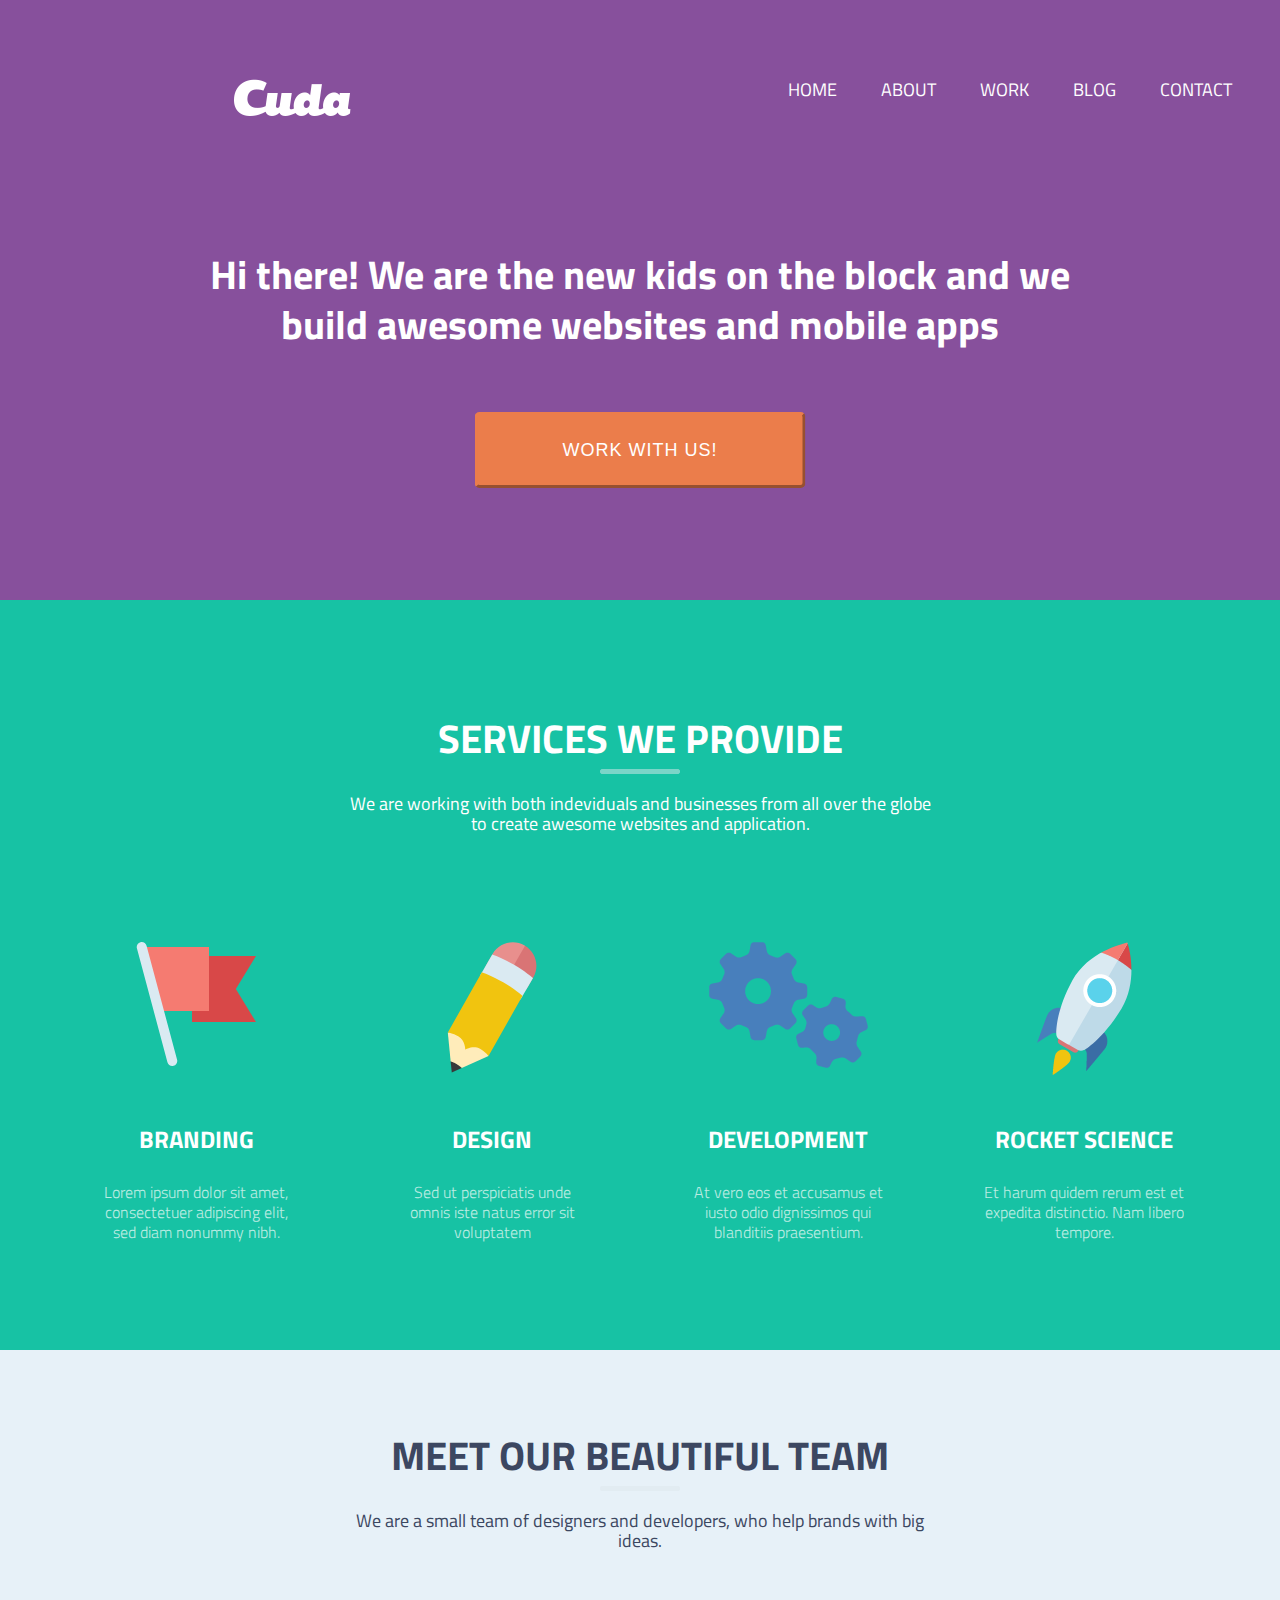
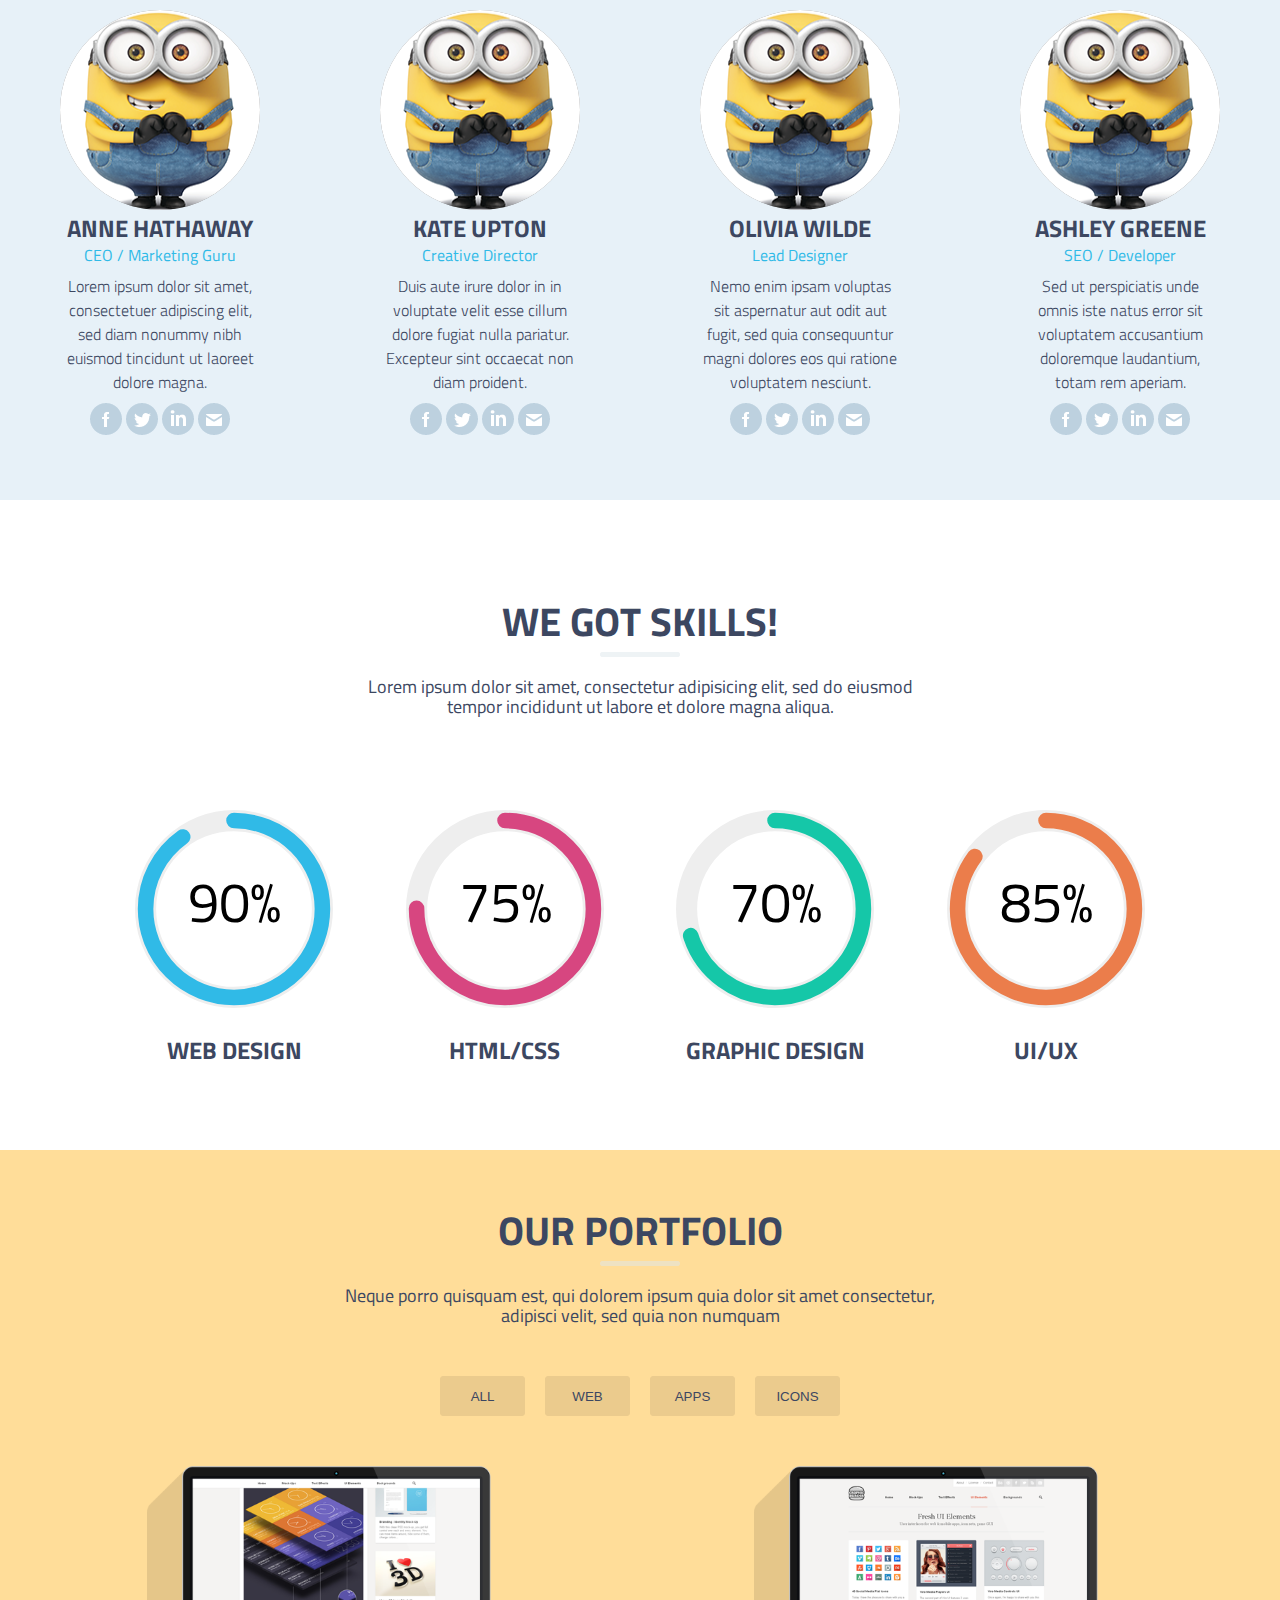
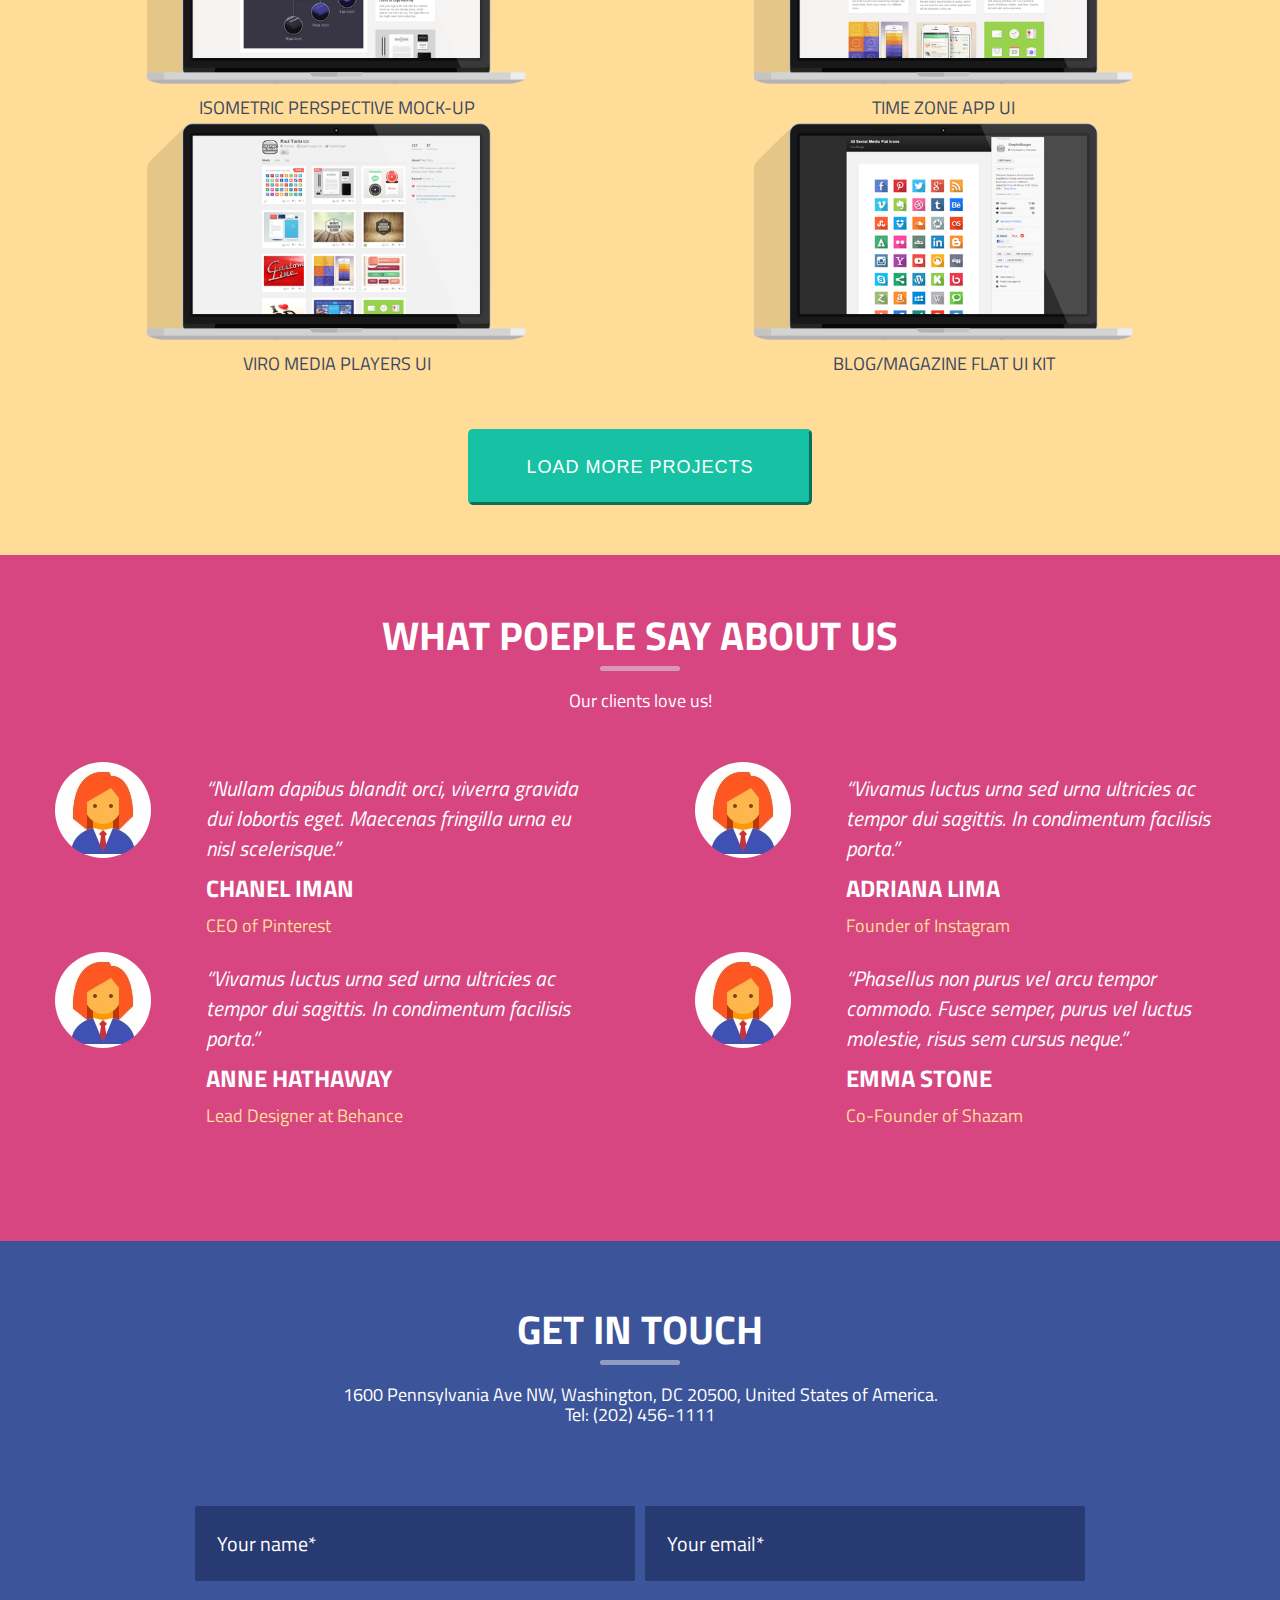
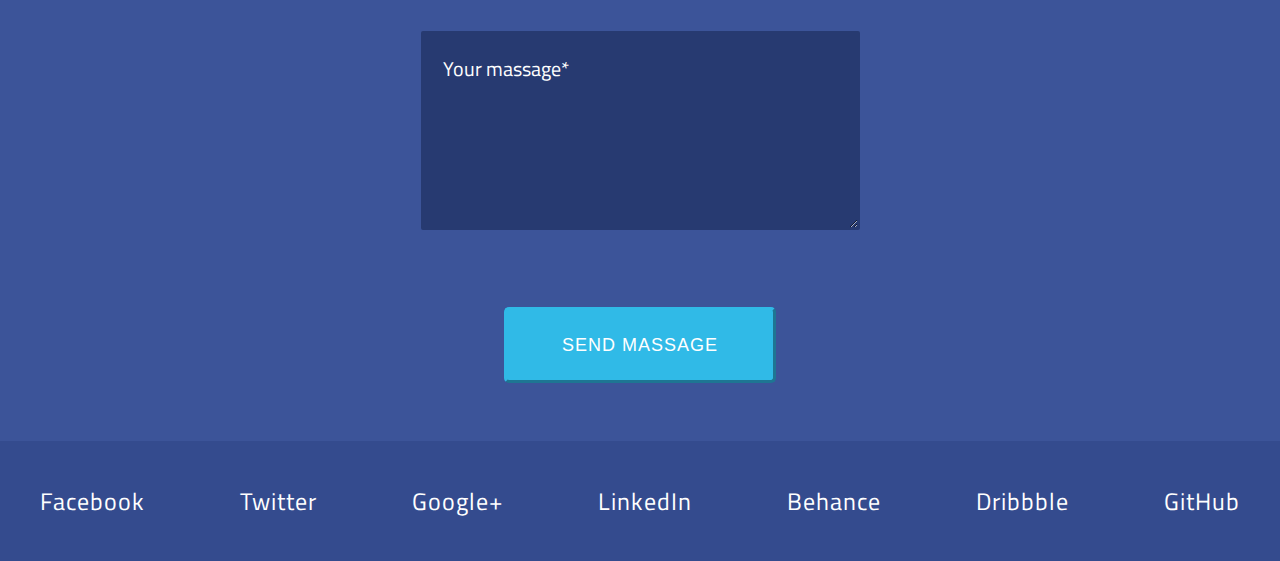
<file: index.html>
<!DOCTYPE html>
<html lang="en">
  <head>
    <title>Cuda</title>
    <meta charset="UTF-8" />
    <link href="css/style.css" rel="stylesheet" />
    <link
      href="https://fonts.googleapis.com/css2?family=Titillium+Web:wght@400;700&display=swap"
      rel="stylesheet"
    />
  </head>
  <body>
    <header class="header-container">
      <div class="logo">
        <img src="img/logo.png" alt="logo" />
      </div>
      <nav class="navigation-container">
        <ul class="navigation-list">
          <li class="navigation-item"><a href="">Home</a></li>
          <li class="navigation-item"><a href="">About</a></li>
          <li class="navigation-item"><a href="">Work</a></li>
          <li class="navigation-item"><a href="">Blog</a></li>
          <li class="navigation-item"><a href="">Contact</a></li>
        </ul>
      </nav>
      <div class="welcome-container">
        <p class="welcome-text">
          Hi there! We are the new kids on the block and we build awesome
          websites and mobile apps
        </p>
        <div class="welcome-button-work">
          <form action="" method="POST">
            <input type="button" value="work with us!" class="button-work" />
          </form>
        </div>
      </div>
    </header>
    <section class="services-container">
      <div class="title-container">
        <h2 class="title">Services we provide</h2>
        <div class="horisontal-line"></div>
        <p class="title-text">
          We are working with both indeviduals and businesses from all over the
          globe to create awesome websites and application.
        </p>
      </div>
      <div class="services-description-container">
        <div class="services-description">
          <div class="services-icon">
            <img src="img/flag.png" alt="flag" id="flag" />
          </div>
          <div>
            <h5 class="services-title">Branding</h5>
            <p class="services-description-text">
              Lorem ipsum dolor sit amet, consectetuer adipiscing elit, sed diam
              nonummy nibh.
            </p>
          </div>
        </div>
        <div class="services-description">
          <div class="services-icon">
            <img src="img/pencil.png" alt="pencil" id="pencil" />
          </div>
          <div>
            <h5 class="services-title">Design</h5>
            <p class="services-description-text">
              Sed ut perspiciatis unde omnis iste natus error sit voluptatem
            </p>
          </div>
        </div>
        <div class="services-description">
          <div class="services-icon">
            <img src="img/bolt.png" alt="bolt" id="bolt" />
          </div>
          <div>
            <h5 class="services-title">Development</h5>
            <p class="services-description-text">
              At vero eos et accusamus et iusto odio dignissimos qui blanditiis
              praesentium.
            </p>
          </div>
        </div>
        <div class="services-description">
          <div class="services-icon">
            <img src="img/rocket.png" alt="rocket" id="rocket" />
          </div>
          <div>
            <h5 class="services-title">Rocket science</h5>
            <p class="services-description-text">
              Et harum quidem rerum est et expedita distinctio. Nam libero
              tempore.
            </p>
          </div>
        </div>
      </div>
    </section>
    <section class="team-container">
      <div class="title-container">
        <h2 class="title">Meet our beautiful team</h2>
        <div class="horisontal-line"></div>
        <div class="title-text">
          <p>
            We are a small team of designers and developers, who help brands
            with big ideas.
          </p>
        </div>
      </div>
      <div class="team-person-container">
        <div class="person-description">
          <img src="img/person.png" alt="Anne Hathaway" class="person-foto" />
          <h5 class="person-name">Anne Hathaway</h5>
          <h6 class="person-profession">CEO / Marketing Guru</h6>
          <p class="person-info">
            Lorem ipsum dolor sit amet, consectetuer adipiscing elit, sed diam
            nonummy nibh euismod tincidunt ut laoreet dolore magna.
          </p>
          <div class="person-link">
            <a href=""><img src="img/fb.png" alt="facebook" /></a>
            <a href=""><img src="img/tw.png" alt="Twitter" /></a>
            <a href=""><img src="img/in.png" alt="LinkedIn" /></a>
            <a href="mailto:domskamarija@gmail.com"
              ><img src="img/mail.png" alt="Mail"
            /></a>
          </div>
        </div>
        <div class="person-description">
          <img src="img/person.png" alt="Kate Upton" class="person-foto" />
          <h5 class="person-name">Kate Upton</h5>
          <h6 class="person-profession">Creative Director</h6>
          <p class="person-info">
            Duis aute irure dolor in in voluptate velit esse cillum dolore
            fugiat nulla pariatur. Excepteur sint occaecat non diam proident.
          </p>
          <div class="person-link">
            <a href=""><img src="img/fb.png" alt="facebook" /></a>
            <a href=""><img src="img/tw.png" alt="Twitter" /></a>
            <a href=""><img src="img/in.png" alt="LinkedIn" /></a>
            <a href="mailto:domskamarija@gmail.com"
              ><img src="img/mail.png" alt="Mail"
            /></a>
          </div>
        </div>
        <div class="person-description">
          <img src="img/person.png" alt="Olivia Wilde" class="person-foto" />
          <h5 class="person-name">Olivia Wilde</h5>
          <h6 class="person-profession">Lead Designer</h6>
          <p class="person-info">
            Nemo enim ipsam voluptas sit aspernatur aut odit aut fugit, sed quia
            consequuntur magni dolores eos qui ratione voluptatem nesciunt.
          </p>
          <div class="person-link">
            <a href=""><img src="img/fb.png" alt="facebook" /></a>
            <a href=""><img src="img/tw.png" alt="Twitter" /></a>
            <a href=""><img src="img/in.png" alt="LinkedIn" /></a>
            <a href="mailto:domskamarija@gmail.com"
              ><img src="img/mail.png" alt="Mail"
            /></a>
          </div>
        </div>
        <div class="person-description">
          <img src="img/person.png" alt="Ashley Greene" class="person-foto" />
          <h5 class="person-name">Ashley Greene</h5>
          <h6 class="person-profession">SEO / Developer</h6>
          <p class="person-info">
            Sed ut perspiciatis unde omnis iste natus error sit voluptatem
            accusantium doloremque laudantium, totam rem aperiam.
          </p>
          <div class="person-link">
            <a href=""><img src="img/fb.png" alt="facebook" /></a>
            <a href=""><img src="img/tw.png" alt="Twitter" /></a>
            <a href=""><img src="img/in.png" alt="LinkedIn" /></a>
            <a href="mailto:domskamarija@gmail.com"
              ><img src="img/mail.png" alt="Mail"
            /></a>
          </div>
        </div>
      </div>
    </section>
    <section class="skills-container">
      <div class="title-container">
        <h2 class="title">WE GOT SKILLS!</h2>
        <div class="horisontal-line"></div>
        <p class="title-text">
          Lorem ipsum dolor sit amet, consectetur adipisicing elit, sed do
          eiusmod tempor incididunt ut labore et dolore magna aliqua.
        </p>
      </div>
      <div class="skills-diagram-container">
        <div class="skills-diagram">
          <svg viewBox="0 0 36 36" class="diagram-box circle-90">
            <path
              d="M18 2.0845
          a 15.9155 15.9155 0 0 1 0 31.831
          a 15.9155 15.9155 0 0 1 0 -31.831"
              fill="none"
              stroke="#444"
              stroke-width="1"
              class="circle-basic"
            />
            <path
              d="M18 2.0845
            a 15.9155 15.9155 0 0 1 0 31.831
            a 15.9155 15.9155 0 0 1 0 -31.831"
              fill="none"
              stroke="#444"
              stroke-width="1"
              stroke-dasharray="90, 100"
              class="circle"
            />
            <text x="18" y="20.35" class="percentage">90%</text>
          </svg>
          <h5 class="skills-diagram-title">Web Design</h5>
        </div>
        <div class="skills-diagram">
          <svg viewBox="0 0 36 36" class="diagram-box circle-75">
            <path
              d="M18 2.0845
            a 15.9155 15.9155 0 0 1 0 31.831
            a 15.9155 15.9155 0 0 1 0 -31.831"
              fill="none"
              stroke="#444"
              stroke-width="1"
              class="circle-basic"
            />
            <path
              d="M18 2.0845
            a 15.9155 15.9155 0 0 1 0 31.831
            a 15.9155 15.9155 0 0 1 0 -31.831"
              fill="none"
              stroke="#444"
              stroke-width="1"
              stroke-dasharray="75, 100"
              class="circle"
            />
            <text x="18" y="20.35" class="percentage">75%</text>
          </svg>
          <h5 class="skills-diagram-title">HTML/CSS</h5>
        </div>
        <div class="skills-diagram">
          <svg viewBox="0 0 36 36" class="diagram-box circle-70">
            <path
              d="M18 2.0845
                    a 15.9155 15.9155 0 0 1 0 31.831
                    a 15.9155 15.9155 0 0 1 0 -31.831"
              fill="none"
              stroke="#444"
              stroke-width="1"
              class="circle-basic"
            />
            <path
              d="M18 2.0845
                    a 15.9155 15.9155 0 0 1 0 31.831
                    a 15.9155 15.9155 0 0 1 0 -31.831"
              fill="none"
              stroke="#444"
              stroke-width="1"
              stroke-dasharray="70, 100"
              class="circle"
            />
            <text x="18" y="20.35" class="percentage">70%</text>
          </svg>
          <h5 class="skills-diagram-title">Graphic Design</h5>
        </div>
        <div class="skills-diagram">
          <svg viewBox="0 0 36 36" class="diagram-box circle-85">
            <path
              d="M18 2.0845
                      a 15.9155 15.9155 0 0 1 0 31.831
                      a 15.9155 15.9155 0 0 1 0 -31.831"
              fill="none"
              stroke="#444"
              stroke-width="1"
              class="circle-basic"
            />
            <path
              d="M18 2.0845
                      a 15.9155 15.9155 0 0 1 0 31.831
                      a 15.9155 15.9155 0 0 1 0 -31.831"
              fill="none"
              stroke="#444"
              stroke-width="1"
              stroke-dasharray="85, 100"
              class="circle"
            />
            <text x="18" y="20.35" class="percentage">85%</text>
          </svg>
          <h5 class="skills-diagram-title">UI/UX</h5>
        </div>
      </div>
    </section>
    <section class="portfolio-container">
      <div class="title-container">
        <h2 class="title">Our portfolio</h2>
        <div class="horisontal-line"></div>
        <p class="title-text">
          Neque porro quisquam est, qui dolorem ipsum quia dolor sit amet
          consectetur, adipisci velit, sed quia non numquam
        </p>
      </div>
      <div class="portfolio-navigation">
        <form action="" method="POST">
          <label for="all_button">
            <input
              type="button"
              value="All"
              name="all_button"
              id="all_button"
              class="portfolio-navigation-button"
            />
          </label>
        </form>
        <form action="" method="POST">
          <label for="web_button">
            <input
              type="button"
              value="Web"
              name="web_button"
              id="web_button"
              class="portfolio-navigation-button"
            />
          </label>
        </form>
        <form action="" method="POST">
          <label for="apps_button">
            <input
              type="button"
              value="Apps"
              name="apps_button"
              id="apps_button"
              class="portfolio-navigation-button"
            />
          </label>
        </form>
        <form action="" method="POST">
          <label for="icons_button">
            <input
              type="button"
              value="Icons"
              name="icons_button"
              id="icons_button"
              class="portfolio-navigation-button"
            />
          </label>
        </form>
      </div>
      <div class="portfolio-description-container">
        <div class="portfolio-description">
          <img
            src="img/isometric.png"
            alt="Isometric Perspective Mock-Up"
            class="portfolio-icon"
          />
          <p>Isometric Perspective Mock-Up</p>
        </div>
        <div class="portfolio-description">
          <img
            src="img/time.png"
            alt="Time Zone App UI"
            class="portfolio-icon"
          />
          <p>Time Zone App UI</p>
        </div>
        <div class="portfolio-description">
          <img
            src="img/viro.png"
            alt="Viro Media Players UI"
            class="portfolio-icon"
          />
          <p>Viro Media Players UI</p>
        </div>
        <div class="portfolio-description">
          <img
            src="img/blog.png"
            alt="Blog / Magazine Flat UI Kit"
            class="portfolio-icon"
          />
          <p>Blog/Magazine Flat UI Kit</p>
        </div>
      </div>
      <div>
        <form class="load-buttom">
          <input
            type="button"
            value="LOAD MORE PROJECTS"
            class="portfolio-button"
          />
        </form>
      </div>
    </section>
    <section class="about-us-container">
      <div class="title-container">
        <h2 class="title">WHAT POEPLE SAY ABOUT US</h2>
        <div class="horisontal-line"></div>
        <p class="title-text">Our clients love us!</p>
      </div>
      <div class="reviews-container">
        <div class="reviews">
          <div>
            <img src="img/woman.jpg" alt="woman icon" class="reviews-foto" />
          </div>
          <div class="reviews-text-container">
            <p class="reviews-text">
              “Nullam dapibus blandit orci, viverra gravida dui lobortis eget.
              Maecenas fringilla urna eu nisl scelerisque.”
            </p>
            <h5 class="reviewer-name">Chanel Iman</h5>
            <p class="reviewer-profession">CEO of Pinterest</p>
          </div>
        </div>
        <div class="reviews">
          <div>
            <img src="img/woman.jpg" alt="woman icon" class="reviews-foto" />
          </div>
          <div class="reviews-text-container">
            <p class="reviews-text">
              “Vivamus luctus urna sed urna ultricies ac tempor dui sagittis. In
              condimentum facilisis porta.”
            </p>
            <h5 class="reviewer-name">ADRIANA LIMA</h5>
            <p class="reviewer-profession">Founder of Instagram</p>
          </div>
        </div>
        <div class="reviews">
          <div>
            <img src="img/woman.jpg" alt="woman icon" class="reviews-foto" />
          </div>
          <div class="reviews-text-container">
            <p class="reviews-text">
              “Vivamus luctus urna sed urna ultricies ac tempor dui sagittis. In
              condimentum facilisis porta.”
            </p>
            <h5 class="reviewer-name">ANNE HATHAWAY</h5>
            <p class="reviewer-profession">Lead Designer at Behance</p>
          </div>
        </div>
        <div class="reviews">
          <div>
            <img src="img/woman.jpg" alt="woman icon" class="reviews-foto" />
          </div>
          <div class="reviews-text-container">
            <p class="reviews-text">
              “Phasellus non purus vel arcu tempor commodo. Fusce semper, purus
              vel luctus molestie, risus sem cursus neque.”
            </p>
            <h5 class="reviewer-name">EMMA STONE</h5>
            <p class="reviewer-profession">Co-Founder of Shazam</p>
          </div>
        </div>
      </div>
    </section>
    <section class="touch-container">
      <div class="title-container">
        <h2 class="title">Get in touch</h2>
        <div class="horisontal-line"></div>
        <p class="title-text">
          1600 Pennsylvania Ave NW, Washington, DC 20500, United States of
          America. Tel: (202) 456-1111
        </p>
      </div>
      <div class="massage-container">
        <form class="massage-name" action="" method="POST">
          <label for="name"
            ><input
              type="text"
              name="name"
              id="name"
              value="Your name*"
              required
              class="massage-field"
          /></label>
        </form>
        <form class="massage-mail" action="" method="POST">
          <label for="email"
            ><input
              type="text"
              name="email"
              id="email"
              value="Your email*"
              required
              class="massage-field"
          /></label>
        </form>
        <form class="massage-text" action="" method="POST">
          <textarea
            name="massage"
            id="massage"
            placeholder="Your massage*"
            rows="5"
            class="massage-field massage-field-writte"
          ></textarea>
        </form>
        <form class="massage-button" action="" method="POST">
          <input
            id="send"
            type="button"
            value="send massage"
            class="massage-button-send"
          />
        </form>
      </div>
    </section>
    <footer class="social-madia-container">
      <ul class="social-madia-list">
        <li><a href="" class="social-madia-item">Facebook</a></li>
        <li><a href="" class="social-madia-item">Twitter</a></li>
        <li><a href="" class="social-madia-item">Google+</a></li>
        <li><a href="" class="social-madia-item">LinkedIn</a></li>
        <li><a href="" class="social-madia-item">Behance</a></li>
        <li><a href="" class="social-madia-item">Dribbble</a></li>
        <li><a href="" class="social-madia-item">GitHub</a></li>
      </ul>
    </footer>
  </body>
</html>
</file>
<file: css/style.css>
* {
  padding: 0;
  margin: 0;
  box-sizing: border-box;
}
body {
  font-family: "Titillium Web", sans-serif;
}
.header-container {
  background-color: #87509c;
  width: 100%;
  height: 600px;
  color: #ffffff;
  position: relative;
}
.logo {
  width: 120px;
  height: 40px;
  position: absolute;
  margin-top: 60px;
  margin-left: 15%;
}
.navigation-container {
  position: absolute;
  margin-top: 70px;
  margin-left: 60%;
}
.navigation-list a {
  text-decoration: none;
  color: #ffffff;
}
.navigation-item {
  display: inline-block;
  font-size: 18px;
  line-height: 20px;
  text-transform: uppercase;
  text-align: center;
  padding: 10px 20px;
}
.navigation-item:hover {
  background-color: #643a79;
  border-radius: 4px;
}
.welcome-container {
  position: absolute;
  top: 50%;
  left: 50%;
  margin-right: -50%;
  transform: translate(-50%, -50%);
}
.welcome-text {
  font-size: 40px;
  line-height: 50px;
  font-weight: 700;
  text-align: center;
  width: 70%;
  margin: auto;
}
.welcome-button-work {
  position: absolute;
  left: 50%;
  margin-right: -50%;
  transform: translate(-50%, -50%);
  margin: 100px auto;
}
.button-work {
  color: #ffffff;
  background-color: #eb7d4b;
  font-size: 18px;
  text-transform: uppercase;
  line-height: 20px;
  letter-spacing: 1px;
  padding: 25px 85px;
  width: 100%;
  border: 3px outset #eb7d4b;
  border-radius: 5px;
}
.services-container {
  background-color: #17c2a4;
  color: #ffffff;
  height: 750px;
  max-width: 100%;
  display: flex;
  flex-direction: column;
  justify-content: space-evenly;
  align-items: center;
}

.services-description-container {
  width: 100%;
  height: 300px;
  display: flex;
  flex-direction: row;
  justify-content: space-evenly;
  align-items: center;
}
.services-description {
  width: 200px;
  height: 300px;
  text-align: center;
  display: flex;
  flex-direction: column;
  justify-content: space-between;
  align-items: center;
}
.services-title {
  font-size: 24px;
  font-weight: 700;
  text-transform: uppercase;
  margin-bottom: 25px;
}
.services-description-text {
  font-size: 16px;
  font-weight: 300;
  line-height: 20px;
  opacity: 0.7;
}
.services-icon {
  height: 100px;
  width: auto;
  justify-self: start;
}
.team-container {
  background-color: #e7f1f8;
  color: #3c4761;
  height: 750px;
  max-width: 100%;
  display: flex;
  flex-direction: column;
  justify-content: space-evenly;
  align-items: center;
}
.team-person-container {
  height: 400px;
  width: 100%;
  display: flex;
  flex-direction: row;
  justify-content: space-around;
  align-items: center;
}
.person-description {
  width: 220px;
  height: 450px;
  display: flex;
  flex-direction: column;
  align-items: center;
  justify-content: space-evenly;
}
.person-foto {
  width: 200px;
  height: 200px;
  background-color: #878787;
  border: 1px none #878787;
  border-radius: 100%;
}
.person-name {
  font-size: 24px;
  font-weight: 700;
  line-height: 18px;
  text-transform: uppercase;
}
.person-profession {
  color: #30bae7;
  font-size: 16px;
  font-weight: 400;
  line-height: 18px;
}
.person-info {
  font-size: 16px;
  font-weight: 300;
  line-height: 24px;
  height: 120px;
  width: 200px;
  text-align: center;
}
.skills-container {
  color: #3c4761;
  height: 650px;
  max-width: 100%;
  display: flex;
  flex-direction: column;
  justify-content: space-evenly;
  align-items: center;
}
.skills-diagram-container {
  width: 90%;
  display: flex;
  flex-direction: row;
  flex-wrap: wrap;
  justify-content: space-evenly;
  align-items: center;
}
.skills-diagram {
  display: flex;
  height: 250px;
  flex-direction: column;
  justify-content: space-between;
  align-items: center;
}
.skills-diagram-title {
  font-size: 24px;
  font-weight: 700;
  line-height: 18px;
  text-transform: uppercase;
}
.diagram-box {
  width: 200px;
  height: 200px;
  display: flex;
  align-items: center;
  justify-content: space-around;
}
.circle-basic {
  fill: none;
  stroke: #eee;
  stroke-width: 3.8;
}
.circle {
  fill: none;
  stroke-width: 2.8;
  stroke-linecap: round;
  animation: progress 1s ease-out forwards;
}
@keyframes progress {
  0% {
    stroke-dasharray: 0 100;
  }
}
.circle-90 .circle {
  stroke: #30bae7;
}
.circle-75 .circle {
  stroke: #d74680;
}
.circle-70 .circle {
  stroke: #15c7a8;
}
.circle-85 .circle {
  stroke: #eb7d4b;
}
.percentage {
  text-anchor: middle;
  font-size: 10px;
}
.container {
  padding: 200px 100px;
  width: 100%;
  height: 100%;
}
.portfolio-container {
  background-color: #ffdd99;
  color: #3c4761;
  padding-top: 50px;
  height: 100%;
  width: 100%;
  display: flex;
  flex-direction: column;
  justify-content: space-evenly;
  align-items: center;
}
.portfolio-navigation {
  display: flex;
  margin-top: 50px;
  width: 400px;
  flex-direction: row;
  justify-content: space-between;
  align-items: center;
}
.portfolio-navigation-button {
  padding: auto;
  width: 85px;
  height: 40px;
  background-color: #ebcb8d;
  border: 1px solid #ebcb8d;
  border-radius: 3px;
  text-transform: uppercase;
  color: #3c4761;
}
.portfolio-navigation-button:hover {
  background-color: #fff;
}
.portfolio-description-container {
  width: 100%;
  margin: 50px auto;
  display: flex;
  flex-direction: row;
  flex-wrap: wrap;
  justify-content: space-evenly;
  align-content: space-evenly;
}
.portfolio-icon {
  width: 70%;
}
.portfolio-description {
  text-align: center;
  font-size: 18px;
  line-height: 30px;
  font-weight: 400;
  text-transform: uppercase;
}
.portfolio-button {
  color: #ffffff;
  background-color: #17c2a4;
  font-size: 18px;
  text-transform: uppercase;
  line-height: 20px;
  letter-spacing: 1px;
  padding: 25px 55px;
  width: 100%;
  border: 3px outset #17c2a4;
  border-radius: 5px;
  margin-bottom: 50px;
}
.about-us-container {
  padding-top: 50px;
  padding-bottom: 50px;
  height: 100%;
  background-color: #d74680;
  color: #fff;
  display: flex;
  flex-direction: column;
  justify-content: space-evenly;
  align-items: center;
}
.reviews-container {
  width: 100%;
  height: 100%;
  margin: 50px auto;
  display: flex;
  flex-direction: row;
  flex-wrap: wrap;
  justify-content: space-evenly;
  align-content: space-evenly;
}
.reviews {
  width: 50%;
  height: 100%;
  display: flex;
  flex-direction: row;
  justify-content: space-evenly;
  align-items: start;
}
.reviews-foto {
  border: 1px solid #d74680;
  border-radius: 100%;
}
.reviews-text-container {
  display: flex;
  flex-direction: column;
  justify-content: space-evenly;
  align-items: start;
  height: 190px;
}
.reviews-text {
  font-size: 21px;
  line-height: 30px;
  font-style: italic;
  max-width: 380px;
  text-align:start;
}
.reviewer-name {
  font-size: 24px;
  font-weight: 700;
  line-height: 26px;
  text-transform: uppercase;
}
.reviewer-profession {
  color: #ffdd99;
  font-size: 18px;
  line-height: 26px;
}
.touch-container {
  height: 800px;
  background-color: #3c5499;
  color: #fff;
  display: flex;
  flex-direction: column;
  justify-content: space-evenly;
  align-items: center;
}
.massage-container {
  height: 500px;
  width: 900px;
  display: grid;
  grid-template-areas:
    "massage-name massage-mail"
    "massage-text massage-text"
    "massage-button massage-button";
  grid-template-rows: 1fr 2fr 1fr;
  grid-template-columns: 1fr 1fr;
  grid-row-gap: 10px;
  justify-items: center;
  align-items: center;
  align-content: space-around;
  justify-content: space-around;
}
.massage-name {
  grid-area: massage-name;
}
.massage-mail {
  grid-area: massage-mail;
}
.massage-text {
  grid-area: massage-text;
}
.massage-button {
  grid-area: massage-button;
  align-self: end;
}
.massage-button-send {
  color: #ffffff;
  background-color: #30bae7;
  font-size: 18px;
  text-transform: uppercase;
  line-height: 20px;
  letter-spacing: 1px;
  padding: 25px 55px;
  border: 3px outset #30bae7;
  border-radius: 5px;
}
.massage-field {
  padding: 20px 200px 20px 20px;
  background-color: #273a71;
  border: 2px solid #273a71;
  border-radius: 2px;
  color: #fff;
  font-family: "Titillium Web", sans-serif;
  font-size: 20px;
}
.massage-field-writte::placeholder {
  color: #fff;
  font-size: 20px;
  font-family: "Titillium Web", sans-serif;
}
.social-madia-container {
  height: 120px;
  max-width: 100%;
  background-color: #344b8e;
  display: flex;
  justify-content: space-around;
  align-items: center;
}
.social-madia-list {
  list-style: none;
  width: 1200px;
  display: flex;
  flex-direction: row;
  justify-content: space-between;
  align-items: center;
}
.social-madia-item {
  font-size: 24px;
  line-height: 30px;
  letter-spacing: 1px;
  text-decoration: none;
  color: #ffffff;
}
.social-madia-item:hover {
  color: #30bae7;
}
.title-container {
  display: flex;
  flex-direction: column;
  align-items: center;
}
.title {
  font-size: 40px;
  font-weight: 700;
  text-transform: uppercase;
  text-align: center;
}
.horisontal-line {
  width: 80px;
  height: 5px;
  background-color: #dfe8ed;
  border: 1px solid #dfe8ed;
  border-radius: 2px;
  opacity: 50%;
}
.title-text {
  width: 600px;
  font-size: 18px;
  line-height: 20px;
  margin-top: 20px;
  text-align: center;
  font-weight: 400;
}
</file>
